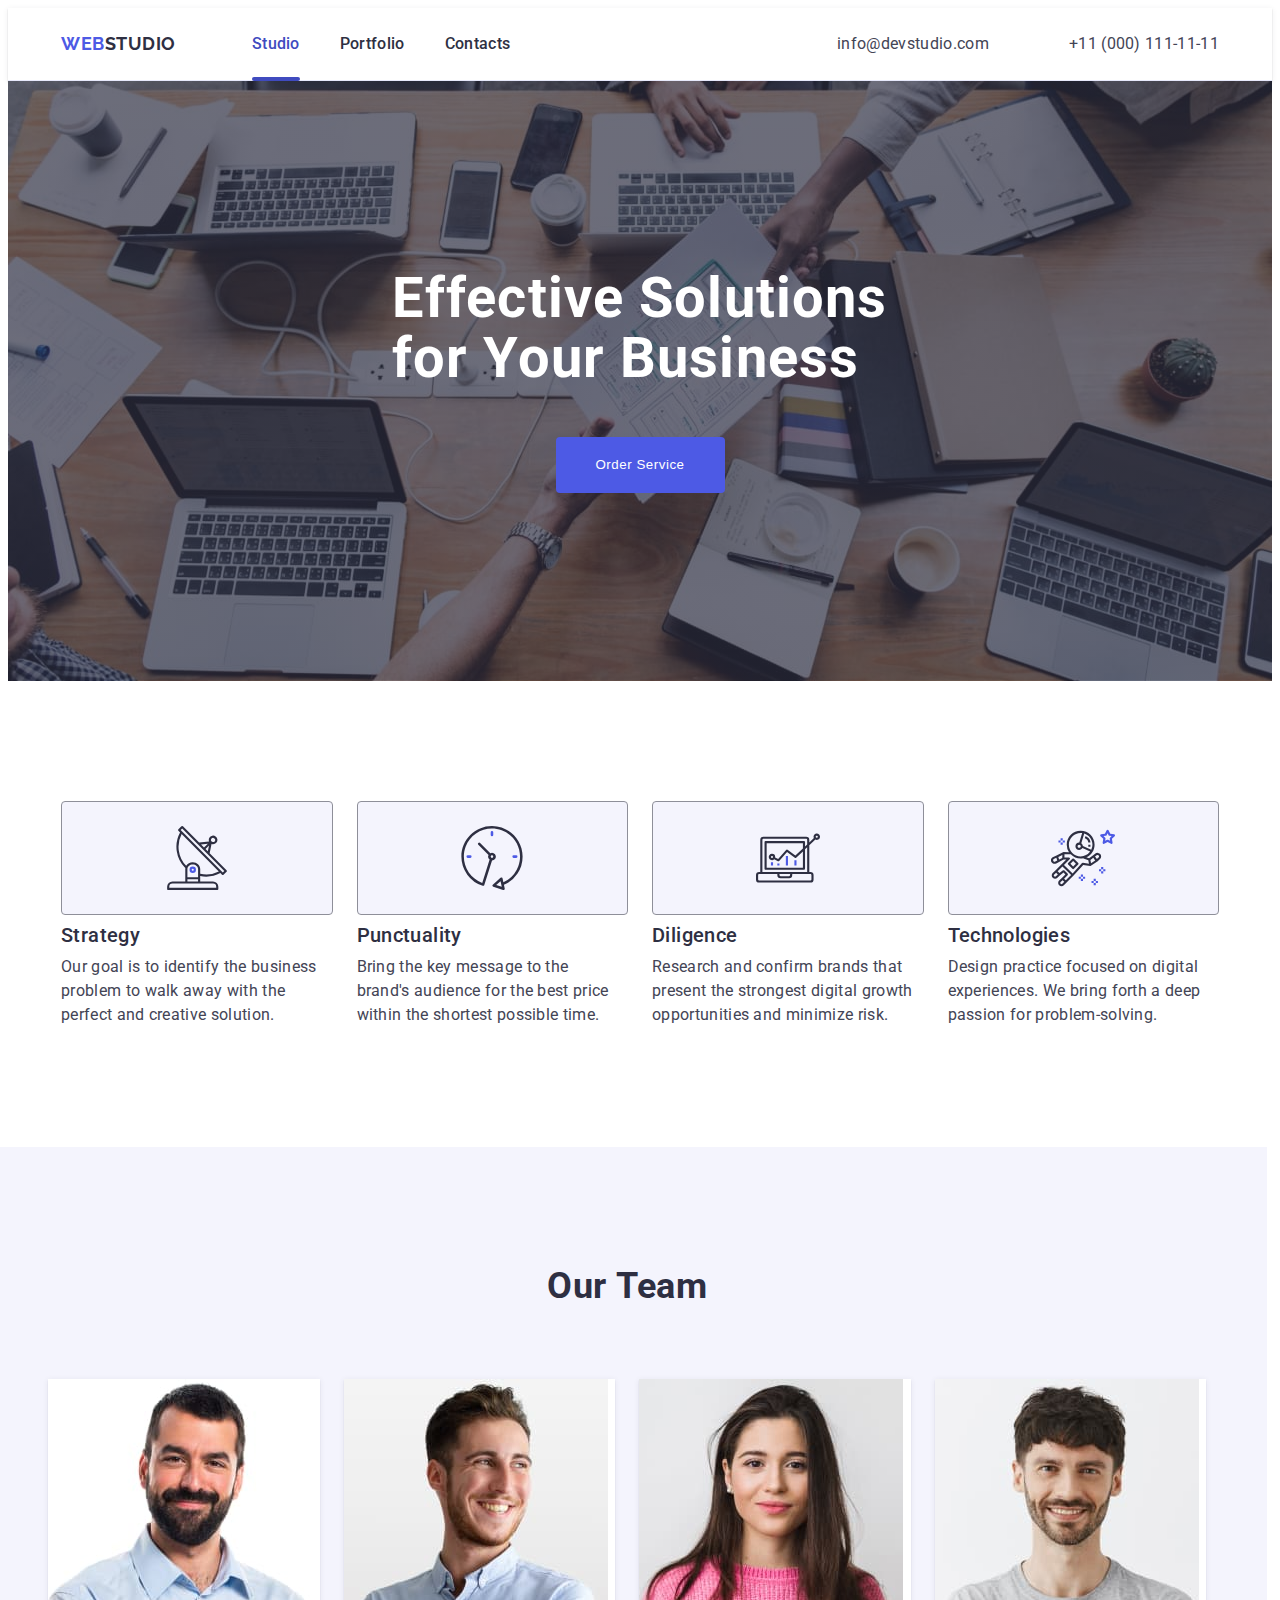
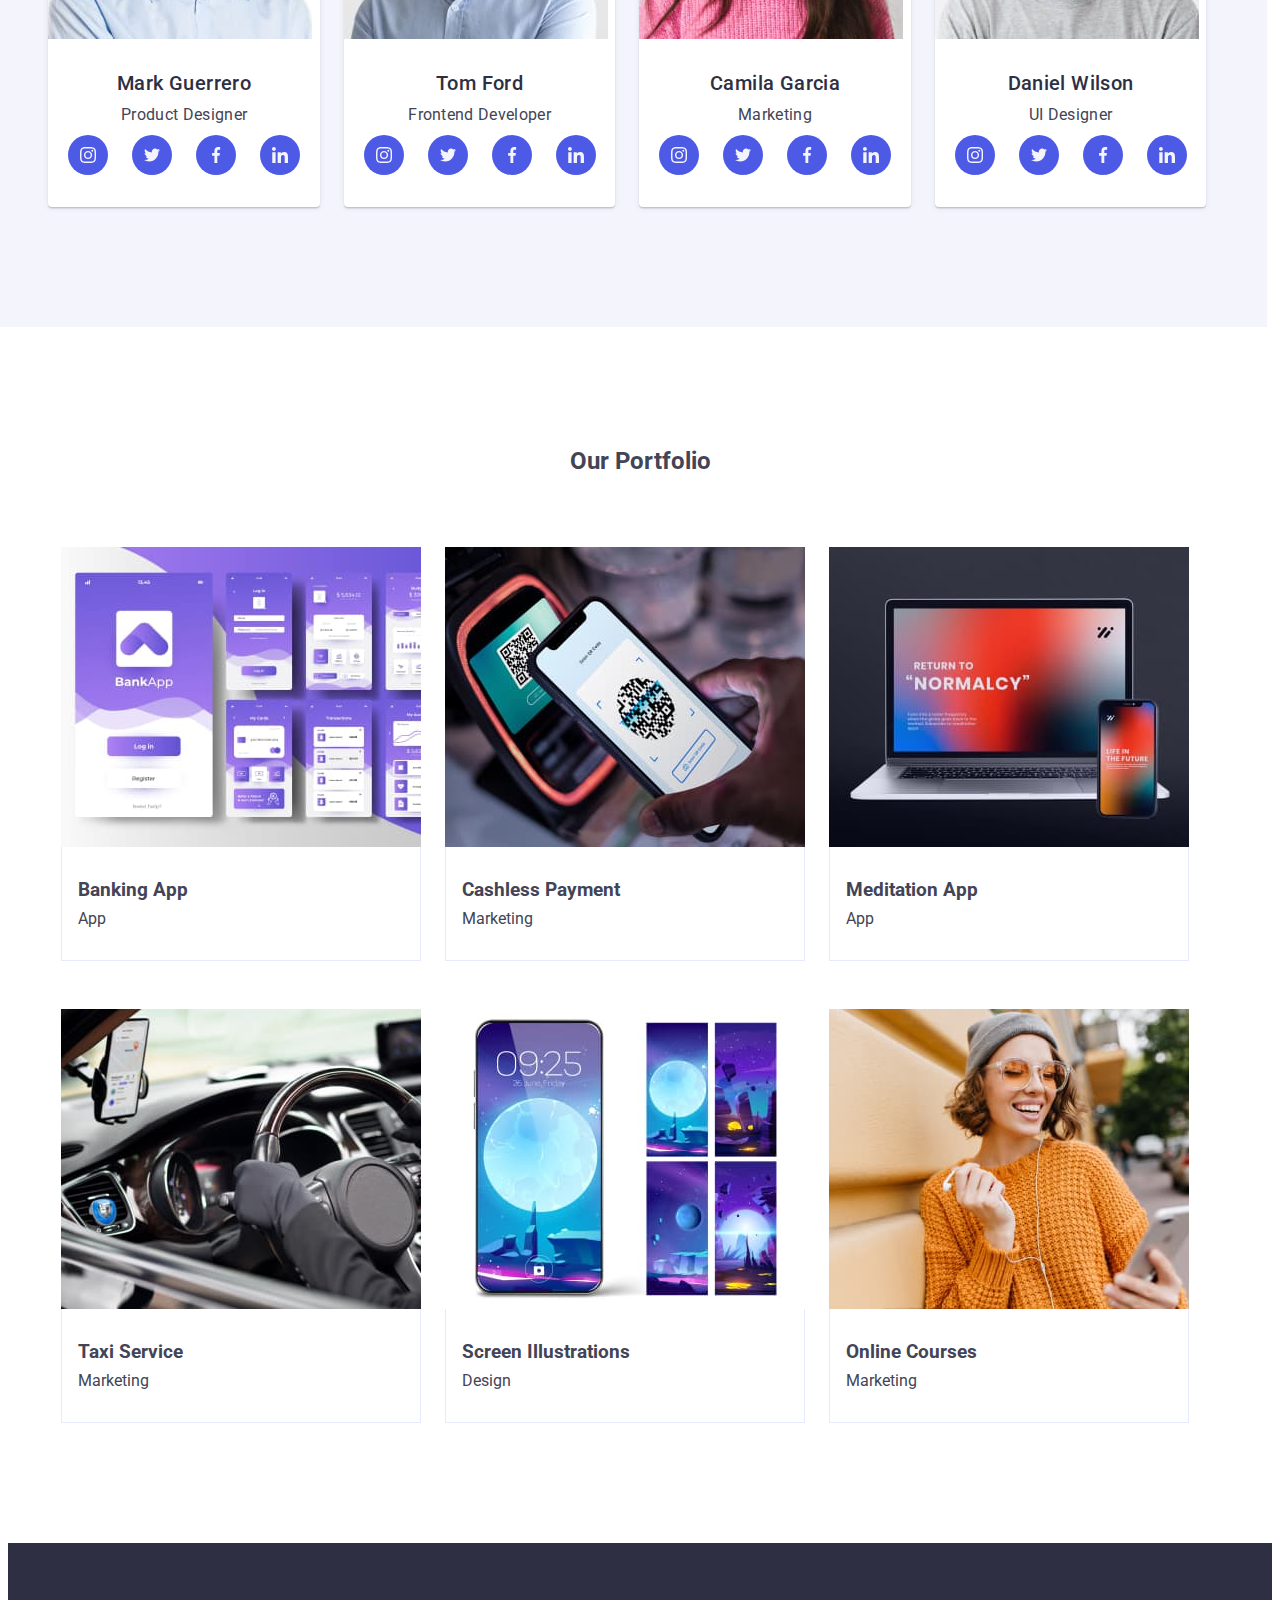
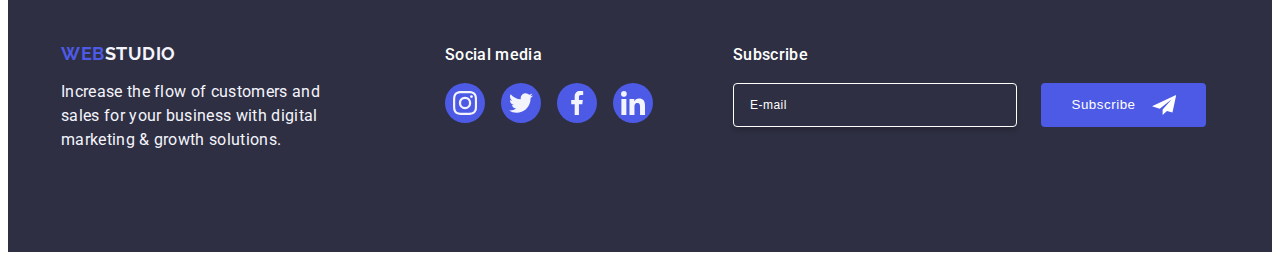
<file: index.html>
<!DOCTYPE html>
<html lang="en">

<head>
    <meta charset="UTF-8">
    <meta name="viewport" content="width=device-width, initial-scale=1.0">
    <title>Document</title>
    <link rel="stylesheet" href="https://cdnjs.cloudflare.com/ajax/libs/modern-normalize/2.0.0/modern-normalize.min.css"
        integrity="sha512-4xo8blKMVCiXpTaLzQSLSw3KFOVPWhm/TRtuPVc4WG6kUgjH6J03IBuG7JZPkcWMxJ5huwaBpOpnwYElP/m6wg=="
        crossorigin="anonymous" referrerpolicy="no-referrer" />
    <link rel="preconnect" href="https://fonts.googleapis.com">
    <link rel="preconnect" href="https://fonts.gstatic.com" crossorigin>
    <link href="https://fonts.googleapis.com/css2?family=Raleway:wght@700&family=Roboto:wght@400;500;700&display=swap"
        rel="stylesheet">
    <link rel="stylesheet" href="./css/styles.css">
</head>

<body>
    <header class="header">
        <div class="page-header container">
            <nav class="page-nav">
                <a href="./index.html" class="logo">Web<span>Studio</span></a>
                <ul class="nav-list">
                    <li><a href="./index.html" class="nav-a current">Studio</a></li>
                    <li><a href="" class="nav-a">Portfolio</a></li>
                    <li><a href="" class="nav-a">Contacts</a></li>
                </ul>
            </nav>

            <address class="addresses">
                <ul class="addresses-list">
                    <li><a href="mailto:info@devstudio.com" class="contact-link">info@devstudio.com</a></li>
                    <li><a href="tel:+110001111111" class="contact-link">+11 (000) 111-11-11</a></li>
                </ul>
            </address>
        </div>
    </header>

    <main>
        <section class="order-service section">
            <div class="container">
                <h1 class="main-h">Effective Solutions
                    for Your Business</h1>
                <button type="button" class="order-button">Order Service</button>
            </div>
        </section>

        <section class="advantages section">
            <div class="container">

                <h2 class="visually-hidden">Advantages</h2>
                <ul class="advantages-list">
                    <li class="advantage-item">
                        <div class="advantages-icon">
                            <svg width="64" height="64">
                                <use href="./images/icons/icons.svg#icon-antenna"></use>
                            </svg>
                        </div>
                        <h3 class="advantage-h">Strategy</h3>
                        <p class="advantage-p">Our goal is to identify the business
                            problem to walk away with the perfect and creative solution.
                        </p>
                    </li>

                    <li class="advantage-item">
                        <div class="advantages-icon">
                            <svg width="64" height="64">
                                <use href="./images/icons/icons.svg#icon-clock"></use>
                            </svg>
                        </div>
                        <h3 class="advantage-h">Punctuality</h3>
                        <p class="advantage-p">
                            Bring the key message to the brand's audience for the best price within the shortest
                            possible
                            time.
                        </p>
                    </li>
                    <li class="advantage-item">
                        <div class="advantages-icon">
                            <svg width="64" height="64">
                                <use href="./images/icons/icons.svg#icon-diagram"></use>
                            </svg>
                        </div>
                        <h3 class="advantage-h">Diligence</h3>
                        <p class="advantage-p">
                            Research and confirm brands that present the strongest digital growth opportunities and
                            minimize
                            risk.
                        </p>
                    </li>
                    <li class="advantage-item">
                        <div class="advantages-icon">
                            <svg width="64" height="64">
                                <use href="./images/icons/icons.svg#icon-astronaut"></use>
                            </svg>
                        </div>
                        <h3 class="advantage-h">Technologies</h3>
                        <p class="advantage-p">
                            Design practice focused on digital experiences. We bring forth a deep passion for
                            problem-solving.
                        </p>
                    </li>
                </ul>
            </div>
        </section>

        <section class="team section">
            <div class="container">
                <h2 class="team-main-h">Our Team</h2>
                <ul class="team-list">
                    <li class="team-item">
                        <img src="./images/Mark_Guerrero.jpg" alt="Mark Guerrero" width="264" height="260">
                        <div class="item-text">
                            <h3 class="team-h">Mark Guerrero</h3>
                            <p class="team-p">Product Designer</p>
                            <ul class="social-links-list">
                                <li class="social-link-item"><a href="" class="social-link">
                                        <svg width="16" height="16" class="social-link-img">
                                            <use href="./images/icons/icons.svg#icon-instagram">

                                            </use>
                                        </svg>
                                    </a></li>
                                <li class="social-link-item"><a href="" class="social-link">
                                        <svg width="16" height="16" class="social-link-img">
                                            <use href="./images/icons/icons.svg#icon-twitter">

                                            </use>
                                        </svg>
                                    </a></li>
                                <li class="social-link-item"><a href="" class="social-link">
                                        <svg width="16" height="16" class="social-link-img">
                                            <use href="./images/icons/icons.svg#icon-facebook">

                                            </use>
                                        </svg>
                                    </a></li>
                                <li class="social-link-item"><a href="" class="social-link">
                                        <svg width="16" height="16" class="social-link-img">
                                            <use href="./images/icons/icons.svg#icon-linkedin">

                                            </use>
                                        </svg>
                                    </a></li>
                            </ul>
                        </div>
                    </li>
                    <li class="team-item">
                        <img src="./images/Tom_Ford.jpg" alt="Tom Ford" width="264" height="260">
                        <div class="item-text">
                            <h3 class="team-h">Tom Ford</h3>
                            <p class="team-p">Frontend Developer</p>
                            <ul class="social-links-list">
                                <li class="social-link-item"><a href="" class="social-link">
                                        <svg width="16" height="16" class="social-link-img">
                                            <use href="./images/icons/icons.svg#icon-instagram">

                                            </use>
                                        </svg>
                                    </a></li>
                                <li class="social-link-item"><a href="" class="social-link">
                                        <svg width="16" height="16" class="social-link-img">
                                            <use href="./images/icons/icons.svg#icon-twitter">

                                            </use>
                                        </svg>
                                    </a></li>
                                <li class="social-link-item"><a href="" class="social-link">
                                        <svg width="16" height="16" class="social-link-img">
                                            <use href="./images/icons/icons.svg#icon-facebook">

                                            </use>
                                        </svg>
                                    </a></li>
                                <li class="social-link-item"><a href="" class="social-link">
                                        <svg width="16" height="16" class="social-link-img">
                                            <use href="./images/icons/icons.svg#icon-linkedin">

                                            </use>
                                        </svg>
                                    </a></li>
                            </ul>
                        </div>
                    </li>
                    <li class="team-item">
                        <img src="./images/Camila_Garcia.jpg" alt="Camila Garcia" width="264" height="260">
                        <div class="item-text">
                            <h3 class="team-h">Camila Garcia</h3>
                            <p class="team-p">Marketing</p>
                            <ul class="social-links-list">
                                <li class="social-link-item"><a href="" class="social-link">
                                        <svg width="16" height="16" class="social-link-img">
                                            <use href="./images/icons/icons.svg#icon-instagram">

                                            </use>
                                        </svg>
                                    </a></li>
                                <li class="social-link-item"><a href="" class="social-link">
                                        <svg width="16" height="16" class="social-link-img">
                                            <use href="./images/icons/icons.svg#icon-twitter">

                                            </use>
                                        </svg>
                                    </a></li>
                                <li class="social-link-item"><a href="" class="social-link">
                                        <svg width="16" height="16" class="social-link-img">
                                            <use href="./images/icons/icons.svg#icon-facebook">

                                            </use>
                                        </svg>
                                    </a></li>
                                <li class="social-link-item"><a href="" class="social-link">
                                        <svg width="16" height="16" class="social-link-img">
                                            <use href="./images/icons/icons.svg#icon-linkedin">

                                            </use>
                                        </svg>
                                    </a></li>
                            </ul>
                        </div>
                    </li>
                    <li class="team-item">
                        <img src="./images/Daniel_Wilson.jpg" alt="Daniel Wilson" width="264" height="260">
                        <div class="item-text">
                            <h3 class="team-h">Daniel Wilson</h3>
                            <p class="team-p">UI Designer</p>
                            <ul class="social-links-list">
                                <li class="social-link-item"><a href="" class="social-link">
                                        <svg width="16" height="16" class="social-link-img">
                                            <use href="./images/icons/icons.svg#icon-instagram">

                                            </use>
                                        </svg>
                                    </a></li>
                                <li class="social-link-item"><a href="" class="social-link">
                                        <svg width="16" height="16" class="social-link-img">
                                            <use href="./images/icons/icons.svg#icon-twitter">

                                            </use>
                                        </svg>
                                    </a></li>
                                <li class="social-link-item"><a href="" class="social-link">
                                        <svg width="16" height="16" class="social-link-img">
                                            <use href="./images/icons/icons.svg#icon-facebook">

                                            </use>
                                        </svg>
                                    </a></li>
                                <li class="social-link-item"><a href="" class="social-link">
                                        <svg width="16" height="16" class="social-link-img">
                                            <use href="./images/icons/icons.svg#icon-linkedin">

                                            </use>
                                        </svg>
                                    </a></li>
                            </ul>
                        </div>
                    </li>
                </ul>
            </div>
        </section>

        <section class="portfolio section">
            <div class="container">
                <h2 class="portfolio-main-header">Our Portfolio</h2>
                <ul class="portfolio-list">
                    <li class="portfolio-item">
                        <div class="portfolio-img">
                            <img src="./images/Banking_App.jpg" alt="Banking App">
                            <p class="overflow">14 Stylish and User-Friendly App Design Concepts · Task Manager App ·
                                Calorie Tracker App
                                · Exotic Fruit Ecommerce App ·
                                Cloud Storage App
                            </p>
                        </div>
                        <div class="portfolio-text">
                            <h3>Banking App</h3>
                            <p>App</p>
                        </div>
                    </li>
                    <li class="portfolio-item">
                        <div class="portfolio-img">
                            <img src="./images/Cashless_Payment.jpg" alt="Cashless Payment">
                            <p class="overflow">14 Stylish and User-Friendly App Design Concepts · Task Manager App ·
                                Calorie Tracker App
                                · Exotic Fruit Ecommerce App ·
                                Cloud Storage App
                            </p>
                        </div>
                        <div class="portfolio-text">
                            <h3>Cashless Payment</h3>
                            <p>Marketing</p>
                        </div>
                    </li>
                    <li class="portfolio-item">
                        <div class="portfolio-img">
                            <img src="./images/Meditation_App.jpg" alt="Meditation App">
                            <p class="overflow">14 Stylish and User-Friendly App Design Concepts · Task Manager App ·
                                Calorie Tracker App
                                · Exotic Fruit Ecommerce App ·
                                Cloud Storage App
                            </p>
                        </div>
                        <div class="portfolio-text">
                            <h3>Meditation App</h3>
                            <p>App</p>
                        </div>
                    </li>
                    <li class="portfolio-item">
                        <div class="portfolio-img">
                            <img src="./images/Taxi_Service.jpg" alt="Taxi Service">
                            <p class="overflow">14 Stylish and User-Friendly App Design Concepts · Task Manager App ·
                                Calorie Tracker App
                                · Exotic Fruit Ecommerce App ·
                                Cloud Storage App
                            </p>
                        </div>
                        <div class="portfolio-text">
                            <h3>Taxi Service</h3>
                            <p>Marketing</p>
                        </div>
                    </li>
                    <li class="portfolio-item">
                        <div class="portfolio-img">
                            <img src="./images/Screen_Illustrations.jpg" alt="Screen Illustrations">
                            <p class="overflow">14 Stylish and User-Friendly App Design Concepts · Task Manager App ·
                                Calorie Tracker App
                                · Exotic Fruit Ecommerce App ·
                                Cloud Storage App
                            </p>
                        </div>
                        <div class="portfolio-text">
                            <h3>Screen Illustrations</h3>
                            <p>Design</p>
                        </div>
                    </li>
                    <li class="portfolio-item">
                        <div class="portfolio-img">
                            <img src="./images/Online_Courses.jpg" alt="Online Courses">
                            <p class="overflow">14 Stylish and User-Friendly App Design Concepts · Task Manager App ·
                                Calorie Tracker App
                                · Exotic Fruit Ecommerce App ·
                                Cloud Storage App
                            </p>
                        </div>
                        <div class="portfolio-text">
                            <h3>Online Courses</h3>
                            <p>Marketing</p>
                        </div>
                    </li>
                </ul>
            </div>
        </section>

    </main>

    <footer class="page-footer">
        <div class="flex">
            <div class="left-footer">
                <a href="./index.html" class="logo">Web<span class="footer-span">Studio</span></a>
                <p class="footer-p">Increase the flow of customers and sales for your business with digital
                    marketing &
                    growth
                    solutions.</p>
            </div>

            <div class="right-footer">
                <p class="links-header">Social media</p>
                <ul class="social-links-list">
                    <li class="social-link-item"><a href="" class="social-link footer-link">
                            <svg width="24" height="24" class="social-link-img">
                                <use href="./images/icons/icons.svg#icon-instagram">
                                </use>
                            </svg>
                        </a></li>
                    <li class="social-link-item"><a href="" class="social-link footer-link">
                            <svg width="24" height="24" class="social-link-img">
                                <use href="./images/icons/icons.svg#icon-twitter">
                                </use>
                            </svg>
                        </a></li>
                    <li class="social-link-item"><a href="" class="social-link footer-link">
                            <svg width="24" height="24" class="social-link-img">
                                <use href="./images/icons/icons.svg#icon-facebook">
                                </use>
                            </svg>
                        </a></li>
                    <li class="social-link-item"><a href="" class="social-link footer-link">
                            <svg width="24" height="24" class="social-link-img">
                                <use href="./images/icons/icons.svg#icon-linkedin">
                                </use>
                            </svg>
                        </a></li>
                </ul>
            </div>
            <div class="footer-form-contain">
                <p class="footer-form-header">Subscribe</p>
                <form class="footer-form">
                    <label class="footer-form-label">
                        <input class="footer-form-input" type="email" placeholder="E-mail" name="email">
                    </label>
                    <button class="subscibe-btn" type="submit">Subscribe <svg class="send-icon" width="24" height="24">
                            <use href="./images/icons/icons.svg#icon-send"></use>
                        </svg></button>
                </form>
            </div>
        </div>
    </footer>
    <div class="backdrop">
        <div class="modal">
            <button class="close-btn" type="button">
                <svg class="close-icon" width="8" height="8">
                    <use href="./images/icons/icons.svg#icon-close"></use>
                </svg>
            </button>
            <p class="form-header">Leave your contacts and we will call you back</p>
            <form class="modal-form">
                <div class="form-wrapper">
                    <label class="form-label" for="user-name">Name</label>
                    <div class="input-contain">
                        <input class="form-input" type="text" id="user-name" name="user-name">
                        <svg class="input-icon" width="18" height="24">
                            <use href="./images/icons/icons.svg#icon-person"></use>
                        </svg>
                    </div>
                </div>
                <div class="form-wrapper">
                    <label class="form-label" for="phone">Phone</label>
                    <div class="input-contain">
                        <input class="form-input" type="tel" id="phone" name="phone_number">
                        <svg class="input-icon" width="18" height="24">
                            <use href="./images/icons/icons.svg#icon-phone"></use>
                        </svg>
                    </div>
                </div>
                <div class="form-wrapper">
                    <label class="form-label" for="email">Email</label>
                    <div class="input-contain">
                        <input class="form-input" type="email" id="email" name="email">
                        <svg class="input-icon" width="18" height="24">
                            <use href="./images/icons/icons.svg#icon-email"></use>
                        </svg>
                    </div>
                </div>
                <div class="textarea-wrapper">
                    <label class="form-label" for="user-comment">Comment</label>
                    <textarea class="form-text" name="user-comment" id="user-comment"
                        placeholder="Text input"></textarea>
                </div>
                <div class="checkbox-wrapper">
                    <input class="visually-hidden input-checkbox" type="checkbox" name="user-privacy" id="user-privacy"
                        value="true">
                    <label class="label-checkbox" for="user-privacy">
                        <span class="custom-checkbox">
                            <svg class="checkbox-icon" width="10" height="8">
                                <use href="./images/icons/icons.svg#icon-check"></use>
                            </svg>
                        </span>
                        I accept the terms and conditions of the&nbsp;
                        <a class="privacy-link" href="">Privacy Policy</a>
                    </label>
                </div>
                <button class="order-button">Send</button>
            </form>
        </div>
    </div>
</body>

</html>
</file>
<file: css/styles.css>
/* #region Base */
body{
    font-family: "Roboto", sans-serif;
    background-color: #FFFFFF;
    color: #434455;
}

.visually-hidden {
    position: absolute;
    width: 1px;
    height: 1px;
    margin: -1px;
    border: 0;
    padding: 0;
    white-space: nowrap;
    clip-path: inset(100%);
    clip: rect(0 0 0 0);
    overflow: hidden;
}

img{
    display: block;
}

.container{
    max-width: 1158px;
    margin: 0 auto;
    padding: 0 15px 0 15px;
}

h1, h2, h3, p{
    margin: 0;
    padding: 0;
}
ul, ol{
    list-style: none;
    margin: 0;
    padding: 0;
}

a{
    text-decoration: none;
}

button{
    cursor: pointer;
}

a.logo{
    font-family: "Raleway", sans-serif;
    text-transform: uppercase;
    font-size: 18px;
    color: #4d5ae5;
    font-weight: 700;
    line-height: 1.17;
    letter-spacing: 0.54px;
}

a.logo span{
    color: #2e2f42;
}
/* #endregion Base */

.header{
    border-bottom: 1px solid #E7E9FC;
    box-shadow: 0px 2px 1px rgba(46, 47, 66, 0.08),
        0px 1px 1px rgba(46, 47, 66, 0.16),
        0px 1px 6px rgba(46, 47, 66, 0.08);
}

.page-header{
    display: flex;
    justify-content: space-between;
}

.header .page-nav{
    display: flex;
    align-items: center;
}

.header .page-nav .nav-list{
    display: flex;
    gap: 40px;
}

.header .page-nav a.logo{
    margin-right: 76px;
}

.header .page-nav .nav-list li a.nav-a{
    font-weight: 500;
    color: #2E2F42;
    line-height: 1.5;
    letter-spacing: 0.02em;
    display: inline-block;
    padding: 24px 0;
    transition: color 250ms cubic-bezier(0.4, 0, 0.2, 1);
}

.header .page-nav .nav-list li a.nav-a.current {
    position: relative;
    color: #404bbf;
}

.header .page-nav .nav-list li > a.current:after{
    content: "";
    display: block;
    border-radius: 2px;
    position: absolute;
    left: 0;
    bottom: -1px;
    width: 100%;
    height: 4px;
    background-color: #404BBF;
}

.header .page-nav .nav-list li a.nav-a:hover{
    color: #404BBF;
}

.header .page-nav .nav-list li a.nav-a:focus{
    text-decoration: underline;
    color: #404BBF;
}

address.addresses{
    font-style: normal;
}

.header .addresses-list{
    display: flex;
    gap: 40px;
}

header address ul li:not(:last-child){
    margin-right: 40px;
}

header address ul li a.contact-link{
    color: #434455;
    line-height: 1.5;
    letter-spacing: 0.02em;
    display: inline-block;
    padding: 24px 0;
    transition: color 250ms cubic-bezier(0.4, 0, 0.2, 1);
}

header address ul li a.contact-link:hover,
header address ul li a.contact-link:focus{
    color: #404BBF;
}

.section{
    padding: 120px 0;
}
section.order-service{
    padding: 188px 0;
    color: #fff;
    margin: 0 auto;
    max-width: 1440px;
    background-image: linear-gradient(to bottom, rgba(46, 47, 66, 0.7), rgba(46, 47, 66, 0.7)), url(../images/people-office.jpg);
    background-repeat: no-repeat;
    background-position: center;
    background-size: cover;
}

section.order-service h1.main-h{
    margin: auto;
    max-width: 496px;
    font-size: 56px;
    font-weight: 700;
    line-height: 1.07;
    letter-spacing: 1.12px;
}

.order-button{
    min-width: 169px;
    height: 56px;
    display: block;
    margin: auto;
    background-color: #4D5AE5;
    margin-top: 48px;
    font-weight: 500;
    line-height: 1.5;
    letter-spacing: 0.04em;
    border-radius: 4px;
    border: none;
    color: #fff;
    cursor: pointer;
    transition: background-color 250ms cubic-bezier(0.4, 0, 0.2, 1);
}

.order-button:hover{
    background-color: #404BBF;
}

section.order-service button.order-button:focus{
    background-color: #404BBF;
}

section.advantages ul.advantages-list{
    display: flex;
    justify-content: space-between;
    gap: 24px;
}

section.advantages ul.advantages-list li{
    width: calc((100% - 72px) / 4);
}

.advantages-icon{
    display: flex;
    justify-content: center;
    align-items: center;
    margin-bottom: 8px;
    max-height: 112px;;
    border-radius: 4px;
    border: 1px solid #8E8F99;
    background:  #F4F4FD;
    padding: 24px 0;
}

section.advantages ul.advantages-list li h3.advantage-h{
    font-weight: 500;
    font-size: 20px;
    line-height: 1.2;
    letter-spacing: 0.02em;
    color: #2e2f42;
    margin-bottom: 8px;
}

section.advantages ul.advantages-list li p.advantage-p{
    letter-spacing: 0.32px;
    line-height: 1.5;
    width: 264px;
}

section.team{
    background-color: #F4F4FD;
    width: 100vw;
    transform: translateX(-50%);
    position: relative;
    left: 49%;
}

section.team h2.team-main-h{
    font-size: 36px;
    font-weight: 700;
    line-height: 1.11;
    letter-spacing: 0.02em;
    text-transform: capitalize;
    text-align: center;
    color: #2e2f42;
    margin-bottom: 72px;
}

section.team .container > ul{
    display: flex;
    justify-content: center;
}

section.team .container > ul > li.team-item{
    background: #fff;
    border-radius: 0px 0px 4px 4px;
    width: calc((100% - 72px) / 4);
    box-shadow: 0px 2px 1px 0px rgba(46, 47, 66, 0.08), 0px 1px 1px 0px rgba(46, 47, 66, 0.16), 0px 1px 6px 0px rgba(46, 47, 66, 0.08);;
}

section.team .container > ul > li.team-item img{
    max-width: 100%;
}

section.team .container > ul >li:not(:last-child){
    margin-right: 24px;
}

.team-item .item-text{
    text-align: center;
    padding: 32px 0;
}
section.team ul li h3.team-h{
    font-size: 20px;
    font-weight: 500;
    line-height: 1.2;
    letter-spacing: 0.4px;
    color: #2e2f42;
    margin-bottom: 8px;
}

section.team ul li p.team-p{
    font-size: 16px;
    letter-spacing: 0.32px;
    line-height: 1.5;
    margin-bottom: 8px;
}

.social-links-list{
    display: flex;
    justify-content: center;
    gap: 24px;
}

.social-link-item{
    width: 40px;
    height: 40px;
}

.social-link{
    width: 100%;
    height: 100%;
    background-color: #4D5AE5;
    display: flex;
    justify-content: center;
    align-items: center;
    border-radius: 50%;
    transition: background-color 250ms cubic-bezier(0.4, 0, 0.2, 1);
}

.social-link:hover,
.social-link:focus{
    background-color: #404bbf;
}

.social-link-img{
    fill: #F4F4FD;
}

.portfolio-main-header{
    text-align: center;
    margin-bottom: 72px;
}

.portfolio-list{
    display: flex;
    flex-wrap: wrap;
    row-gap: 48px;
    column-gap: 24px;
}

.portfolio-item{
    transition: box-shadow 250ms cubic-bezier(0.4, 0, 0.2, 1);
}

.portfolio-item:hover,
.portfolio-item:focus{
    box-shadow: 0px 1px 6px rgba(46, 47, 66, 0.08), 0px 1px 1px rgba(46, 47, 66, 0.16), 0px 2px 1px rgba(46, 47, 66, 0.08);
}

.portfolio-item:hover .overflow{
    transform: translateY(0);
}

.portfolio-img{
    position: relative;
    overflow: hidden;
}

.overflow{
    color: #f4f4fd;
    background-color: #4D5AE5;
    font-size: 16px;
    font-weight: 400;
    line-height: 1.5;
    letter-spacing: 0.02em;
    max-width: 100%;
    padding: 40px 32px;
    overflow: hidden;
    position: absolute;
    top: 0;
    left: 0;
    width: 100%;
    height: 100%;
    transform: translateY(100%);
    transition: transform 250ms cubic-bezier(0.4, 0, 0.2, 1);
}

.portfolio-text{
    padding: 32px 16px;
    border: 1px solid #E7E9FC;
    border-top: none;
}

.portfolio-text h3{
    margin-bottom: 8px;
}

footer.page-footer{
    background-color: #2E2F42;
    padding: 100px 0;
}

footer.container{
    display: flex;
}

.page-footer a.logo{
    display: inline-block;
    margin-bottom: 16px;
}

footer a.logo span.footer-span{
    color: #f4f4fd;
}

footer p.footer-p{
    color: #F4F4FD;
    line-height: 1.5;
    letter-spacing: 0.02em;
    width: 264px;
}

.flex{
    display: flex;
    max-width: 1158px;
    padding: 0 15px 0 15px;
    margin: 0 auto;
    align-items: baseline;
}

.left-footer{
    margin-right: 120px;
}

.right-footer p.links-header{
    color: #FFF;
    font-weight: 500;
    line-height: 1.5;
    letter-spacing: 0.02em;
    margin-bottom: 16px;
}

.right-footer .social-links-list{
    gap: 16px;
}

a.social-link.footer-link:hover,
a.social-link.footer-link:focus{
    background-color: #31d0aa;
}

.footer-form-contain {
    margin-left: 80px;
}

.footer-form-header {
    color: #FFF;
    font-weight: 500;
    line-height: 1.5;
    letter-spacing: 0.02em;
    margin-bottom: 16px;
}

.footer-form {
    display: flex;
    gap: 24px;
}

.footer-form-input {
    width: 264px;
    height: 40px;
    border-radius: 4px;
    border: 1px solid #FFF;
    box-shadow: 0px 4px 4px 0px rgba(0, 0, 0, 0.15);
    background-color: transparent;
    outline: transparent;
    padding-left: 16px;
    color: #FFF;
    font-size: 12px;
    line-height: 2;
    letter-spacing: 0.04em;
}

.footer-form-input::placeholder {
    color: #FFF;
    font-size: 12px;
    line-height: 2;
    letter-spacing: 0.04em;
}

.subscibe-btn {
    min-width: 165px;
    display: inline-flex;
    padding: 8px 24px;
    justify-content: center;
    align-items: center;
    border-radius: 4px;
    background-color: #4D5AE5;
    border: none;
    color: var(--WHITE, #FFF);
    font-weight: 500;
    line-height: 1.5;
    letter-spacing: 0.04em;
    transition: background-color 250ms cubic-bezier(0.4, 0, 0.2, 1);
}

.send-icon {
    margin-left: 16px;
}

.subscibe-btn:hover,
.subscibe-btn:focus {
    background-color: #404BBF;
}

.backdrop{
    position: fixed;
    top: 0;
    left: 0;
    width: 100%;
    height: 100%;
    background-color: rgba(46, 47, 66, 0.40);
    opacity: 0;
    visibility: hidden;
    pointer-events: none;
    transition: opacity 250ms cubic-bezier(0.4, 0, 0.2, 1), visibility 250ms cubic-bezier(0.4, 0, 0.2, 1);
}

.backdrop.is-open{
    opacity: 1;
    visibility: visible;
    pointer-events: initial;
}

.modal{
    padding: 72px 24px 24px 24px;
    position: absolute;
    border-radius: 4px;
    background-color: #FCFCFC;
    box-shadow: 0px 1px 1px rgba(0, 0, 0, 0.14),
        0px 1px 3px rgba(0, 0, 0, 0.12),
        0px 2px 1px rgba(0, 0, 0, 0.2);
    width: 408px;
    min-height: 584px;
    top: 50%;
    left: 50%;
    transform: translate(-50%, -50%);
    transition: transform 250ms cubic-bezier(0.4, 0, 0.2, 1);
}

.close-btn{
    position: absolute;
    top: 24px;
    right: 24px;
    width: 24px;
    height: 24px;
    display: flex;
    justify-content: center;
    align-items: center;
    padding: 0;
    background-color: #E7E9FC;
    border: 1px solid rgba(0, 0, 0, 0.10);
    border-radius: 50%;
    transition: background-color 250ms cubic-bezier(0.4, 0, 0.2, 1), border 250ms cubic-bezier(0.4, 0, 0.2, 1);
}

.close-btn:hover,
.close-btn:focus{
    background-color: #404BBF;
    border: none;
}

.close-icon{
    fill: #2E2F42;
    transition: fill 250ms cubic-bezier(0.4, 0, 0.2, 1);
}

.close-btn:hover .close-icon,
.close-btn:focus .close-icon{
    fill: #fff;
}

.form-header{
    margin-bottom: 16px;
    text-align: center;
    color: #2E2F42;
    font-weight: 500;
    line-height: 1.5;
    letter-spacing: 0.02em;
}

.form-wrapper {
    margin-bottom: 8px;
}

.form-label{
    display: block;
    color:#8E8F99;
    font-size: 12px;
    line-height: 1.17;
    letter-spacing: 0.04em;
    margin-bottom: 4px;
}

.input-contain {
    position: relative;
    margin-bottom: 8px;
}

.form-input {
    width: 100%;
    height: 40px;
    padding-left: 38px;
    border-radius: 4px;
    border: 1px solid rgba(46, 47, 66, 0.40);
    outline: transparent;
    background-color: transparent;
    transition: border-color 250ms cubic-bezier(0.4, 0, 0.2, 1);
    font-size: 12px;
    font-weight: 400;
    line-height: 1.17;
    letter-spacing: 0.04em;
}

.form-input:focus{
    border-color: #4D5AE5;
}

.input-icon {
    position: absolute;
    left: 16px;
    top: 50%;
    transform: translateY(-50%);
    fill: #2E2F42;
    transition: fill 250ms cubic-bezier(0.4, 0, 0.2, 1);
}

.form-input:focus + .input-icon{
    fill: #4D5AE5;
}

.textarea-wrapper{
    margin-bottom: 16px;
}

.form-text{
    display: block;
    width: 100%;
    height: 120px;
    padding: 8px 16px;
    border-radius: 4px;
    border: 1px solid rgba(46, 47, 66, 0.40);
    outline: transparent;
    background-color: transparent;
    resize: none;
    color: rgba(46, 47, 66, 0.4);
    font-size: 12px;
    font-weight: 400;
    line-height: 1.17;
    letter-spacing: 0.04em;
    transition: border-color 250ms cubic-bezier(0.4, 0, 0.2, 1);
}

.form-text::placeholder{
    color: rgba(46, 47, 66, 0.40);
    font-size: 12px;
    font-weight: 400;
    line-height: 1.17;
    letter-spacing: 0.04em;
}

.form-text:focus {
    border-color: #4D5AE5;
}

.checkbox-wrapper {
    margin-bottom: 24px;
}

.label-checkbox {
    color: #8E8F99;
    font-size: 12px;
    line-height: 1.17;
    letter-spacing: 0.04em;
}

.custom-checkbox {
    display: inline-flex;
    justify-content: center;
    align-items: center;
    width: 16px;
    height: 16px;
    border: 1px solid rgba(46, 47, 66, 0.40);
    cursor: pointer;
    margin-right: 8px;
    border-radius: 2px;
    fill: transparent;
    transition: background-color 250ms cubic-bezier(0.4, 0, 0.2, 1), border 250ms cubic-bezier(0.4, 0, 0.2, 1), fill 250ms cubic-bezier(0.4, 0, 0.2, 1);
}

.input-checkbox:checked + .label-checkbox > .custom-checkbox{
    background-color: #404BBF;
    border: none;
    fill: #F4F4FD;
}

.privacy-link {
    color: #4D5AE5;
    text-decoration: underline;
}

.modal-form .order-button{
    margin-top: 0;
}
</file>
